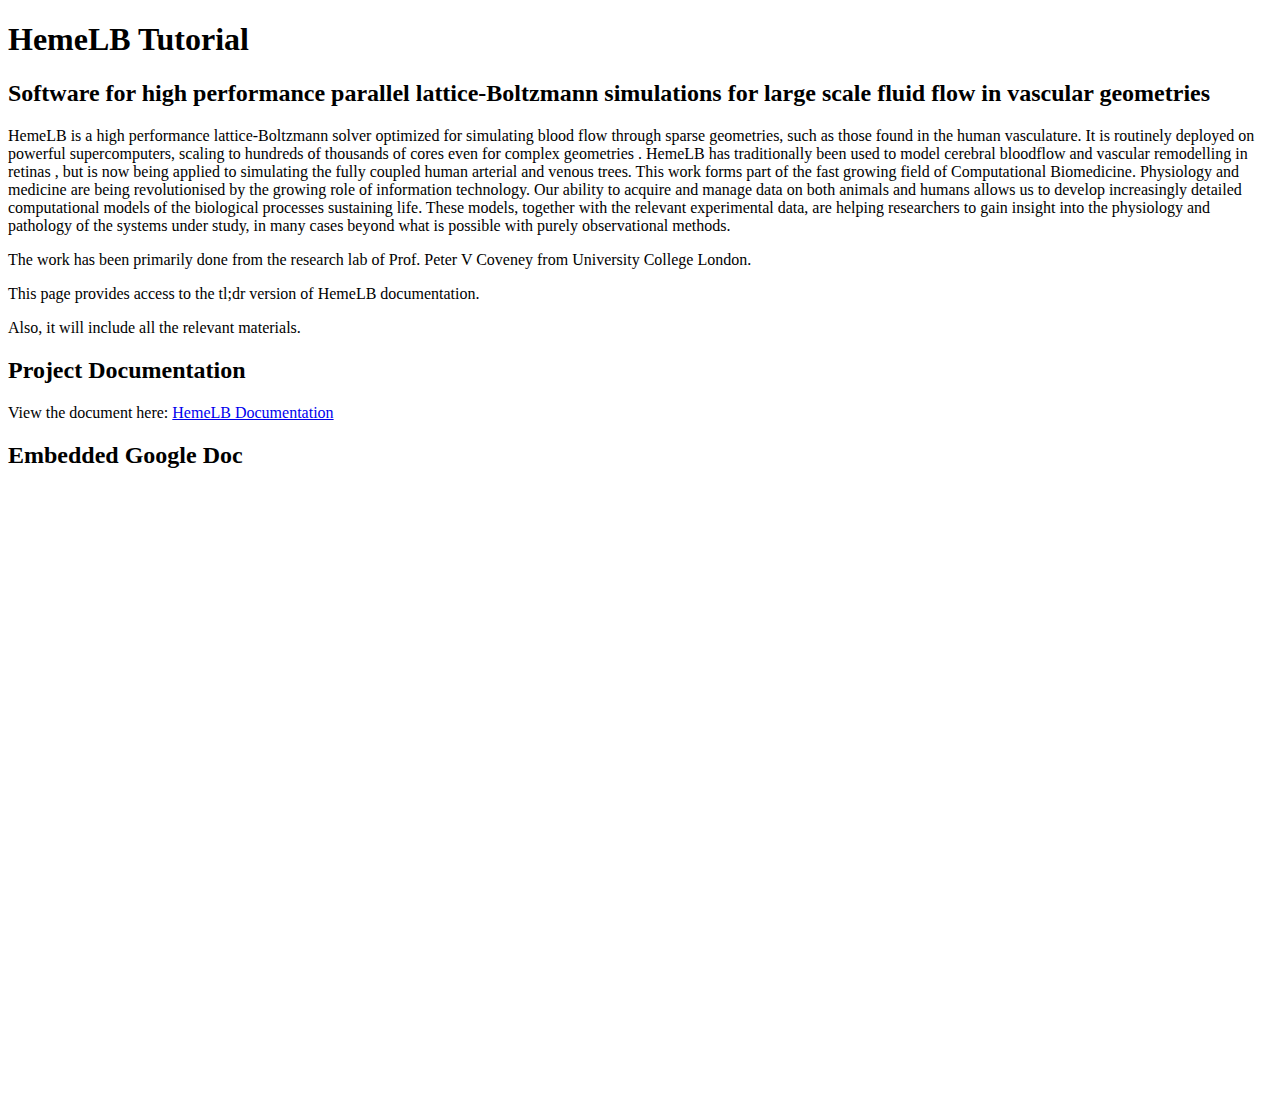
<file: hemelb/index.html>
<!DOCTYPE html>
<html lang="en">
  <head>
    <meta charset="UTF-8" />
    <meta name="viewport" content="width=device-width, initial-scale=1" />
    <title>HemeLB Made Easy</title>
<!-- SEO Meta Tags -->
<meta
  name="description"
  content="The HemeLB Tutorial Site: A complete guide for setting up, running, and understanding HemeLB — a high-performance lattice-Boltzmann simulation environment for blood flow in cerebrovascular and vascular networks."
/>
<meta
  name="keywords"
  content="HemeLB Tutorial, HemeLB Easy Guide, HemeLB Documentation, Blood Flow Simulation, Lattice Boltzmann, Computational Fluid Dynamics, CFD, High Performance Computing, Hemodynamics, Biomedical Simulation, Fluid Dynamics"
/>
<meta name="author" content="HemeLB Development Team" />

<!-- Open Graph (for social media sharing) -->
<meta
  property="og:title"
  content="HemeLB Tutorial - Blood Flow Simulation Made Easy"
/>
<meta
  property="og:description"
  content="Step-by-step tutorials for HemeLB — the high-performance environment for cerebrovascular blood flow simulations."
/>
<meta property="og:type" content="website" />
<meta property="og:url" content="https://lepotatoguy.github.io/hemelb/" />
<meta name="google-site-verification" content="EEif9NxaIB5hotYuK2CXbC34WBzl5m0329dA7kQMV8g" />
  </head>
  <body>
    <h1>HemeLB Tutorial</h1>
    <h2>
      Software for high performance parallel lattice-Boltzmann simulations for
      large scale fluid flow in vascular geometries
    </h2>
    <p>
      HemeLB is a high performance lattice-Boltzmann solver optimized for
      simulating blood flow through sparse geometries, such as those found in
      the human vasculature. It is routinely deployed on powerful
      supercomputers, scaling to hundreds of thousands of cores even for complex
      geometries . HemeLB has traditionally been used to model cerebral
      bloodflow and vascular remodelling in retinas , but is now being applied
      to simulating the fully coupled human arterial and venous trees. This work
      forms part of the fast growing field of Computational Biomedicine.
      Physiology and medicine are being revolutionised by the growing role of
      information technology. Our ability to acquire and manage data on both
      animals and humans allows us to develop increasingly detailed
      computational models of the biological processes sustaining life. These
      models, together with the relevant experimental data, are helping
      researchers to gain insight into the physiology and pathology of the
      systems under study, in many cases beyond what is possible with purely
      observational methods.
    </p>

    <p>
      The work has been primarily done from the research lab of Prof. Peter V
      Coveney from University College London.
    </p>

    <p>
      This page provides access to the tl;dr version of HemeLB documentation.
    </p>
    <p>Also, it will include all the relevant materials.</p>

    <h2>Project Documentation</h2>
    <p>
      View the document here:
      <a
        href="https://docs.google.com/document/d/1_3WR3MR7mFyE9LxzcSeXy--G3qgnA3TBxO8aDqUDW2Q/edit?usp=sharing"
        target="_blank"
        >HemeLB Documentation</a
      >
    </p>

    <h2>Embedded Google Doc</h2>
    <iframe
      src="https://docs.google.com/document/d/1_3WR3MR7mFyE9LxzcSeXy--G3qgnA3TBxO8aDqUDW2Q/edit?usp=sharing"
      width="100%"
      height="600"
      style="border: none"
    ></iframe>
  </body>
</html>
</file>
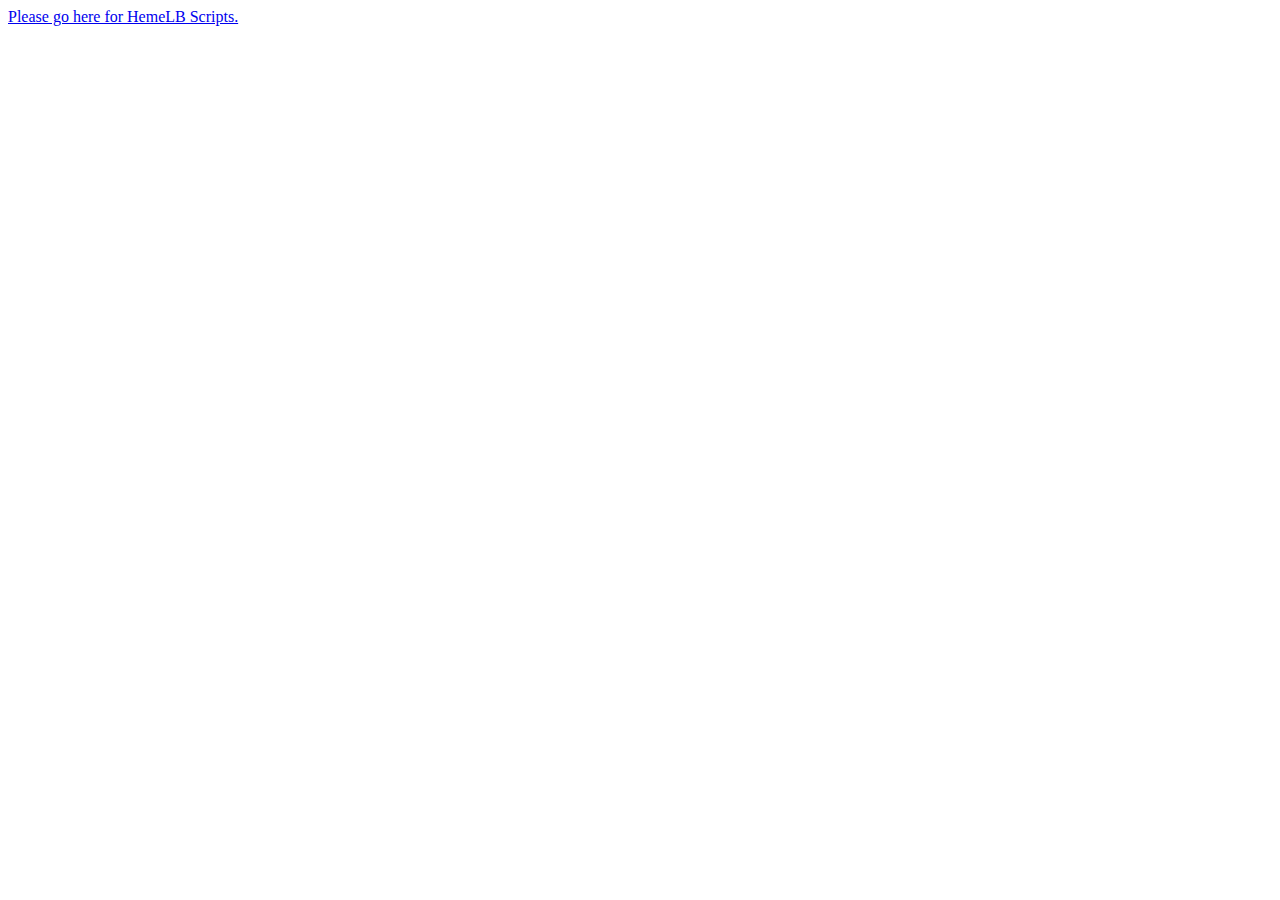
<file: hemelb/scripts/index.html>
<!DOCTYPE html>
<html lang="en">
<head>
    <meta charset="UTF-8">
    <meta name="viewport" content="width=device-width, initial-scale=1.0">
    <title>HemeLB Scripts</title>
</head>
<body>
    <a href="https://github.com/lepotatoguy/lepotatoguy.github.io/tree/main/hemelb/scripts">Please go here for HemeLB Scripts.</a>
</body>
</html>
</file>
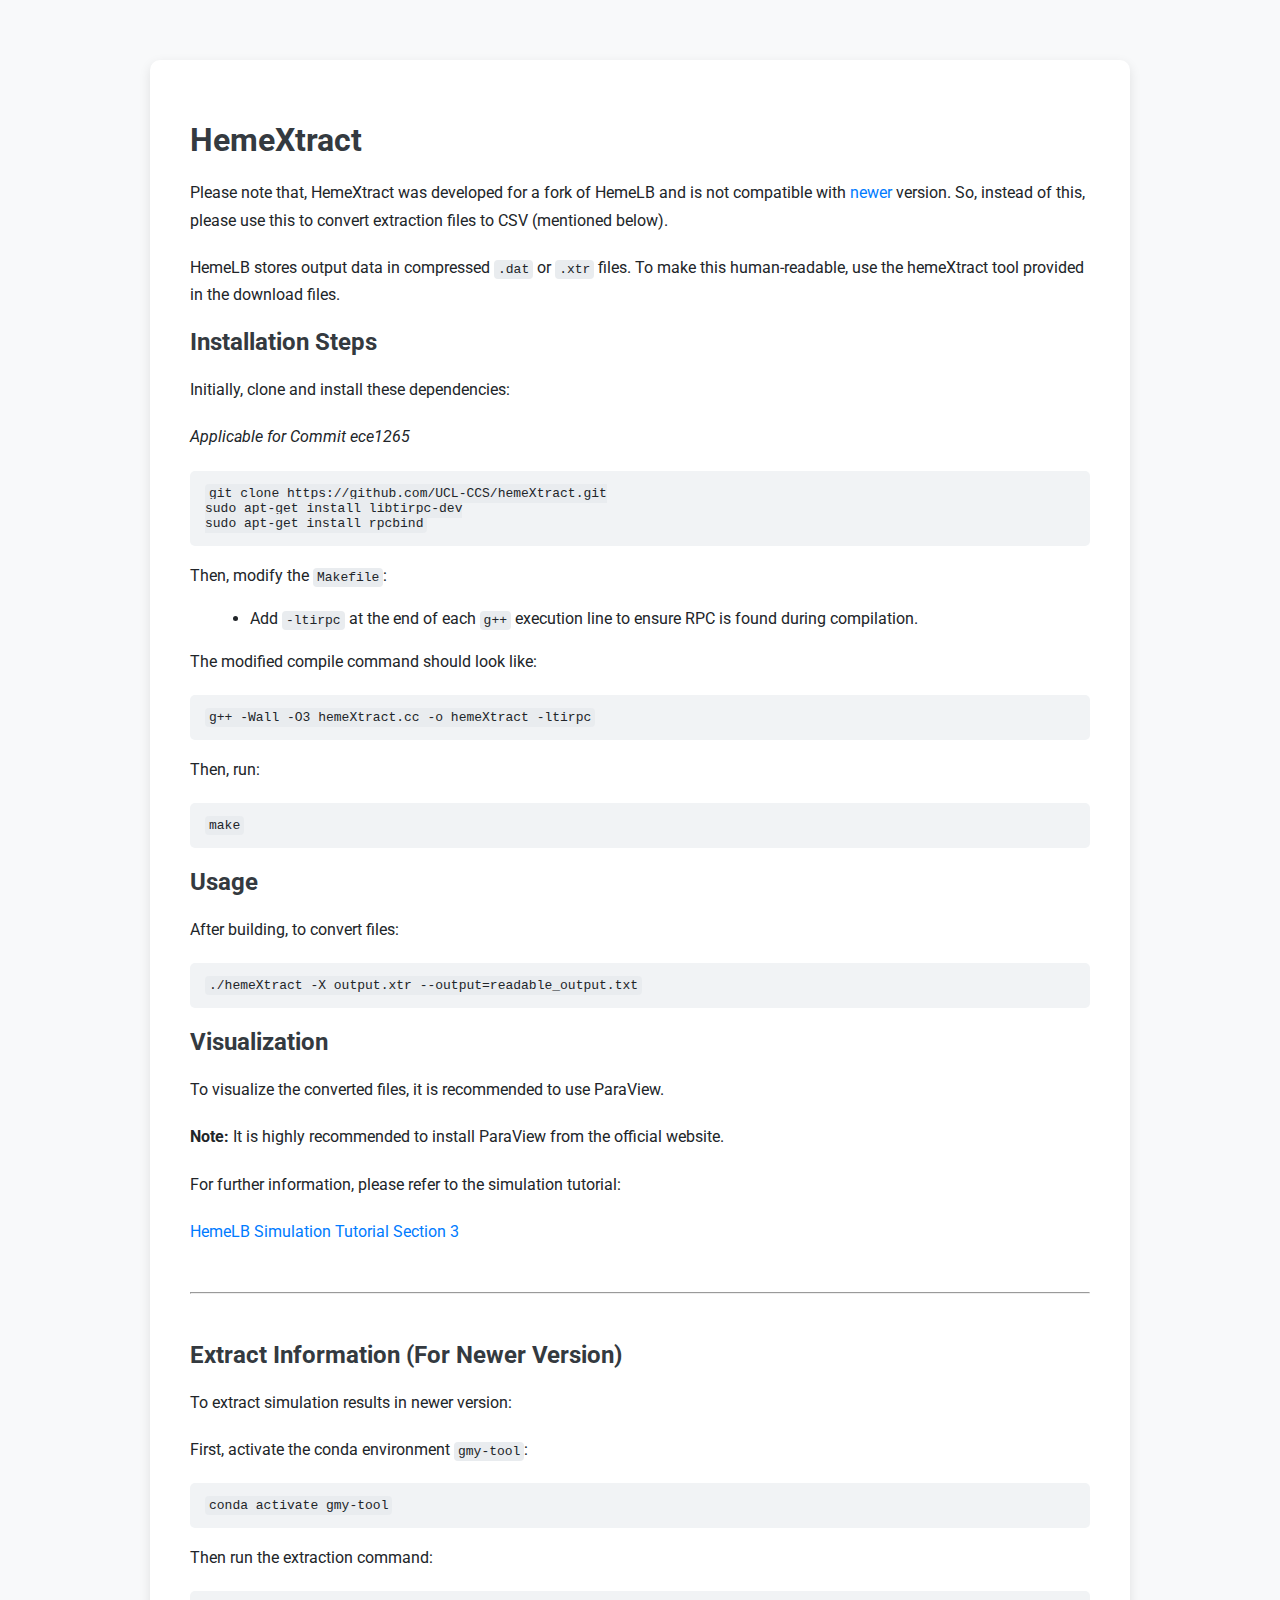
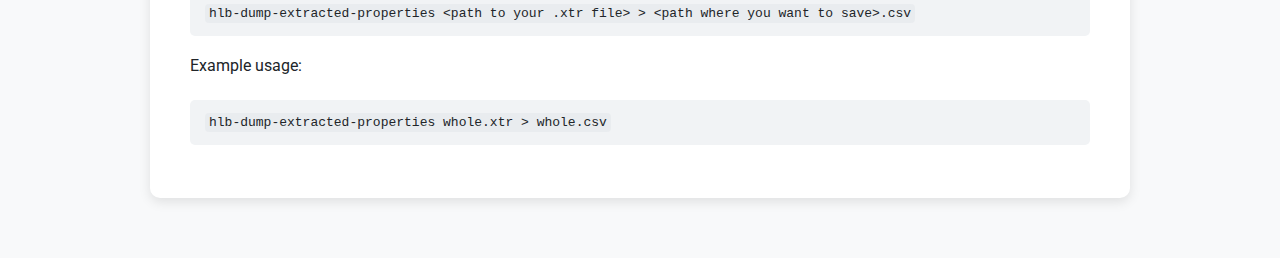
<file: hemelb/hemeXtract.html>
<!DOCTYPE html>
<html lang="en">
  <head>
    <meta charset="UTF-8" />
    <title>HemeXtract for HemeLB</title>
    <link
      href="https://fonts.googleapis.com/css2?family=Roboto:wght@400;700&display=swap"
      rel="stylesheet"
    />
    <style>
      body {
        font-family: "Roboto", sans-serif;
        background-color: #f8f9fa;
        color: #212529;
        margin: 0;
        padding: 20px;
      }
      .container {
        background: #ffffff;
        max-width: 900px;
        margin: 40px auto;
        padding: 40px;
        box-shadow: 0 4px 12px rgba(0, 0, 0, 0.1);
        border-radius: 10px;
      }
      h1,
      h2 {
        color: #343a40;
        margin-bottom: 20px;
      }
      p {
        line-height: 1.7;
        margin-bottom: 20px;
      }
      pre {
        background: #f1f3f5;
        padding: 15px;
        border-radius: 5px;
        overflow-x: auto;
      }
      code {
        background: #e9ecef;
        padding: 2px 4px;
        border-radius: 4px;
        font-family: monospace;
      }
      a {
        color: #007bff;
        text-decoration: none;
      }
      a:hover {
        text-decoration: underline;
      }
      ul {
        margin-left: 20px;
        margin-bottom: 20px;
      }
    </style>
  </head>
  <body>
    <div class="container">
      <h1>HemeXtract</h1>

      <p>
        Please note that, HemeXtract was developed for a fork of HemeLB and is
        not compatible with
        <a href="https://github.com/hemelb-codes/hemelb">newer</a> version. So,
        instead of this, please use this to convert extraction files to CSV
        (mentioned below).
      </p>

      

      <p>
        HemeLB stores output data in compressed <code>.dat</code> or
        <code>.xtr</code> files. To make this human-readable, use the hemeXtract
        tool provided in the download files.
      </p>

      <h2>Installation Steps</h2>

      <p>Initially, clone and install these dependencies:</p>
      <p><i>Applicable for Commit ece1265</i></p>

      <pre><code>git clone https://github.com/UCL-CCS/hemeXtract.git
sudo apt-get install libtirpc-dev
sudo apt-get install rpcbind
</code></pre>

      <p>Then, modify the <code>Makefile</code>:</p>

      <ul>
        <li>
          Add <code>-ltirpc</code> at the end of each <code>g++</code> execution
          line to ensure RPC is found during compilation.
        </li>
      </ul>

      <p>The modified compile command should look like:</p>

      <pre><code>g++ -Wall -O3 hemeXtract.cc -o hemeXtract -ltirpc
</code></pre>

      <p>Then, run:</p>

      <pre><code>make
</code></pre>

      <h2>Usage</h2>

      <p>After building, to convert files:</p>

      <pre><code>./hemeXtract -X output.xtr --output=readable_output.txt
</code></pre>

      <h2>Visualization</h2>

      <p>
        To visualize the converted files, it is recommended to use ParaView.
      </p>

      <p>
        <strong>Note:</strong> It is highly recommended to install ParaView from
        the official website.
      </p>

      <p>For further information, please refer to the simulation tutorial:</p>

      <p>
        <a
          href="http://hemelb.org.s3-website.eu-west-2.amazonaws.com/tutorials/simulation/sim_section3/"
          target="_blank"
          >HemeLB Simulation Tutorial Section 3</a
        >
      </p>

      <br />
      <hr />
      <br />

      <h2>Extract Information (For Newer Version)</h2>

      <p>To extract simulation results in newer version:</p>

      <p>First, activate the conda environment <code>gmy-tool</code>:</p>

      <pre><code>conda activate gmy-tool
</code></pre>

      <p>Then run the extraction command:</p>

      <pre><code>hlb-dump-extracted-properties &lt;path to your .xtr file&gt; &gt; &lt;path where you want to save&gt;.csv
</code></pre>

      <p>Example usage:</p>

      <pre><code>hlb-dump-extracted-properties whole.xtr &gt; whole.csv
</code></pre>
    </div>
  </body>
</html>
</file>
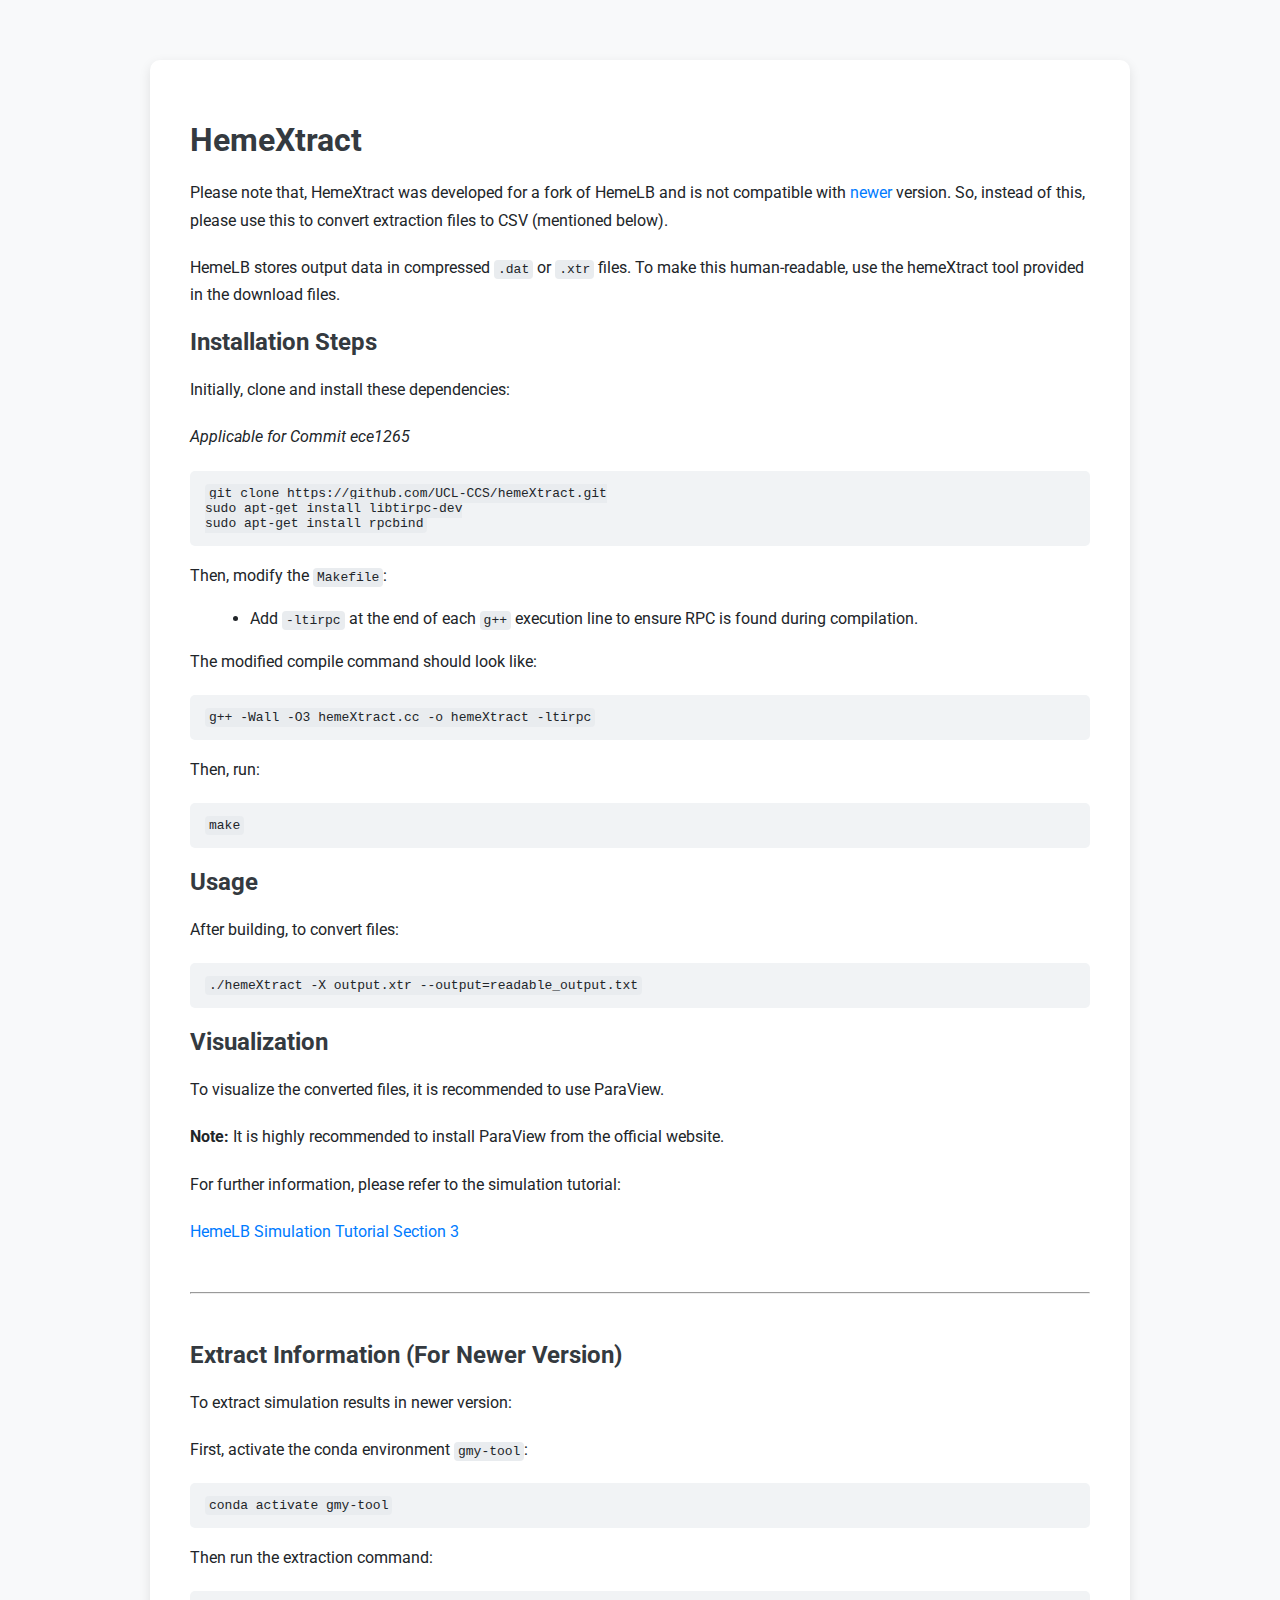
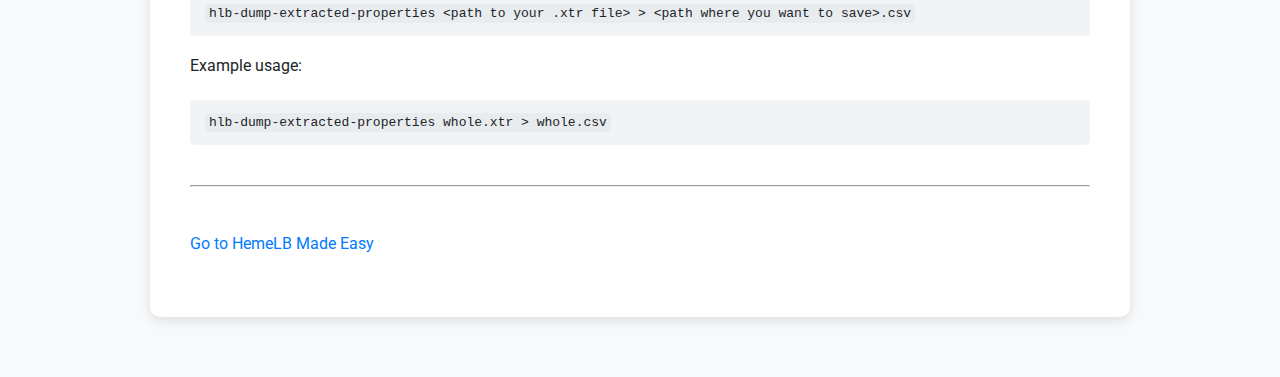
<file: hemelb/hemextract.html>
<!DOCTYPE html>
<html lang="en">
  <head>
    <meta charset="UTF-8" />
    <title>Guide for HemeXtract for HemeLB</title>
    <link
      href="https://fonts.googleapis.com/css2?family=Roboto:wght@400;700&display=swap"
      rel="stylesheet"
    />
    <style>
      body {
        font-family: "Roboto", sans-serif;
        background-color: #f8f9fa;
        color: #212529;
        margin: 0;
        padding: 20px;
      }
      .container {
        background: #ffffff;
        max-width: 900px;
        margin: 40px auto;
        padding: 40px;
        box-shadow: 0 4px 12px rgba(0, 0, 0, 0.1);
        border-radius: 10px;
      }
      h1,
      h2 {
        color: #343a40;
        margin-bottom: 20px;
      }
      p {
        line-height: 1.7;
        margin-bottom: 20px;
      }
      pre {
        background: #f1f3f5;
        padding: 15px;
        border-radius: 5px;
        overflow-x: auto;
      }
      code {
        background: #e9ecef;
        padding: 2px 4px;
        border-radius: 4px;
        font-family: monospace;
      }
      a {
        color: #007bff;
        text-decoration: none;
      }
      a:hover {
        text-decoration: underline;
      }
      ul {
        margin-left: 20px;
        margin-bottom: 20px;
      }
    </style>
     <meta name="description" content="Learn how to install and use the HemeXtract tool to process HemeLB simulation output files (.xtr, .dat) and visualize them with ParaView.">
     <meta name="keywords" content="HemeLB, HemeXtract, simulation output, ParaView visualization, .xtr file, .dat file, HPC blood flow simulation, scientific computing">
  </head>
  <body>
    <div class="container">
      <h1>HemeXtract</h1>

      <p>
        Please note that, HemeXtract was developed for a fork of HemeLB and is
        not compatible with
        <a href="https://github.com/hemelb-codes/hemelb">newer</a> version. So,
        instead of this, please use this to convert extraction files to CSV
        (mentioned below).
      </p>

      

      <p>
        HemeLB stores output data in compressed <code>.dat</code> or
        <code>.xtr</code> files. To make this human-readable, use the hemeXtract
        tool provided in the download files.
      </p>

      <h2>Installation Steps</h2>

      <p>Initially, clone and install these dependencies:</p>
      <p><i>Applicable for Commit ece1265</i></p>

      <pre><code>git clone https://github.com/UCL-CCS/hemeXtract.git
sudo apt-get install libtirpc-dev
sudo apt-get install rpcbind
</code></pre>

      <p>Then, modify the <code>Makefile</code>:</p>

      <ul>
        <li>
          Add <code>-ltirpc</code> at the end of each <code>g++</code> execution
          line to ensure RPC is found during compilation.
        </li>
      </ul>

      <p>The modified compile command should look like:</p>

      <pre><code>g++ -Wall -O3 hemeXtract.cc -o hemeXtract -ltirpc
</code></pre>

      <p>Then, run:</p>

      <pre><code>make
</code></pre>

      <h2>Usage</h2>

      <p>After building, to convert files:</p>

      <pre><code>./hemeXtract -X output.xtr --output=readable_output.txt
</code></pre>

      <h2>Visualization</h2>

      <p>
        To visualize the converted files, it is recommended to use ParaView.
      </p>

      <p>
        <strong>Note:</strong> It is highly recommended to install ParaView from
        the official website.
      </p>

      <p>For further information, please refer to the simulation tutorial:</p>

      <p>
        <a
          href="http://hemelb.org.s3-website.eu-west-2.amazonaws.com/tutorials/simulation/sim_section3/"
          target="_blank"
          >HemeLB Simulation Tutorial Section 3</a
        >
      </p>

      <br />
      <hr />
      <br />

      <h2>Extract Information (For Newer Version)</h2>

      <p>To extract simulation results in newer version:</p>

      <p>First, activate the conda environment <code>gmy-tool</code>:</p>

      <pre><code>conda activate gmy-tool
</code></pre>

      <p>Then run the extraction command:</p>

      <pre><code>hlb-dump-extracted-properties &lt;path to your .xtr file&gt; &gt; &lt;path where you want to save&gt;.csv
</code></pre>

      <p>Example usage:</p>

      <pre><code>hlb-dump-extracted-properties whole.xtr &gt; whole.csv
</code></pre>

<br />
<hr />
<br />

<p>
  <a
    href="./index.html"
    target="_blank"
    >Go to HemeLB Made Easy</a
  >
</p>


    </div>
  </body>
</html>
</file>
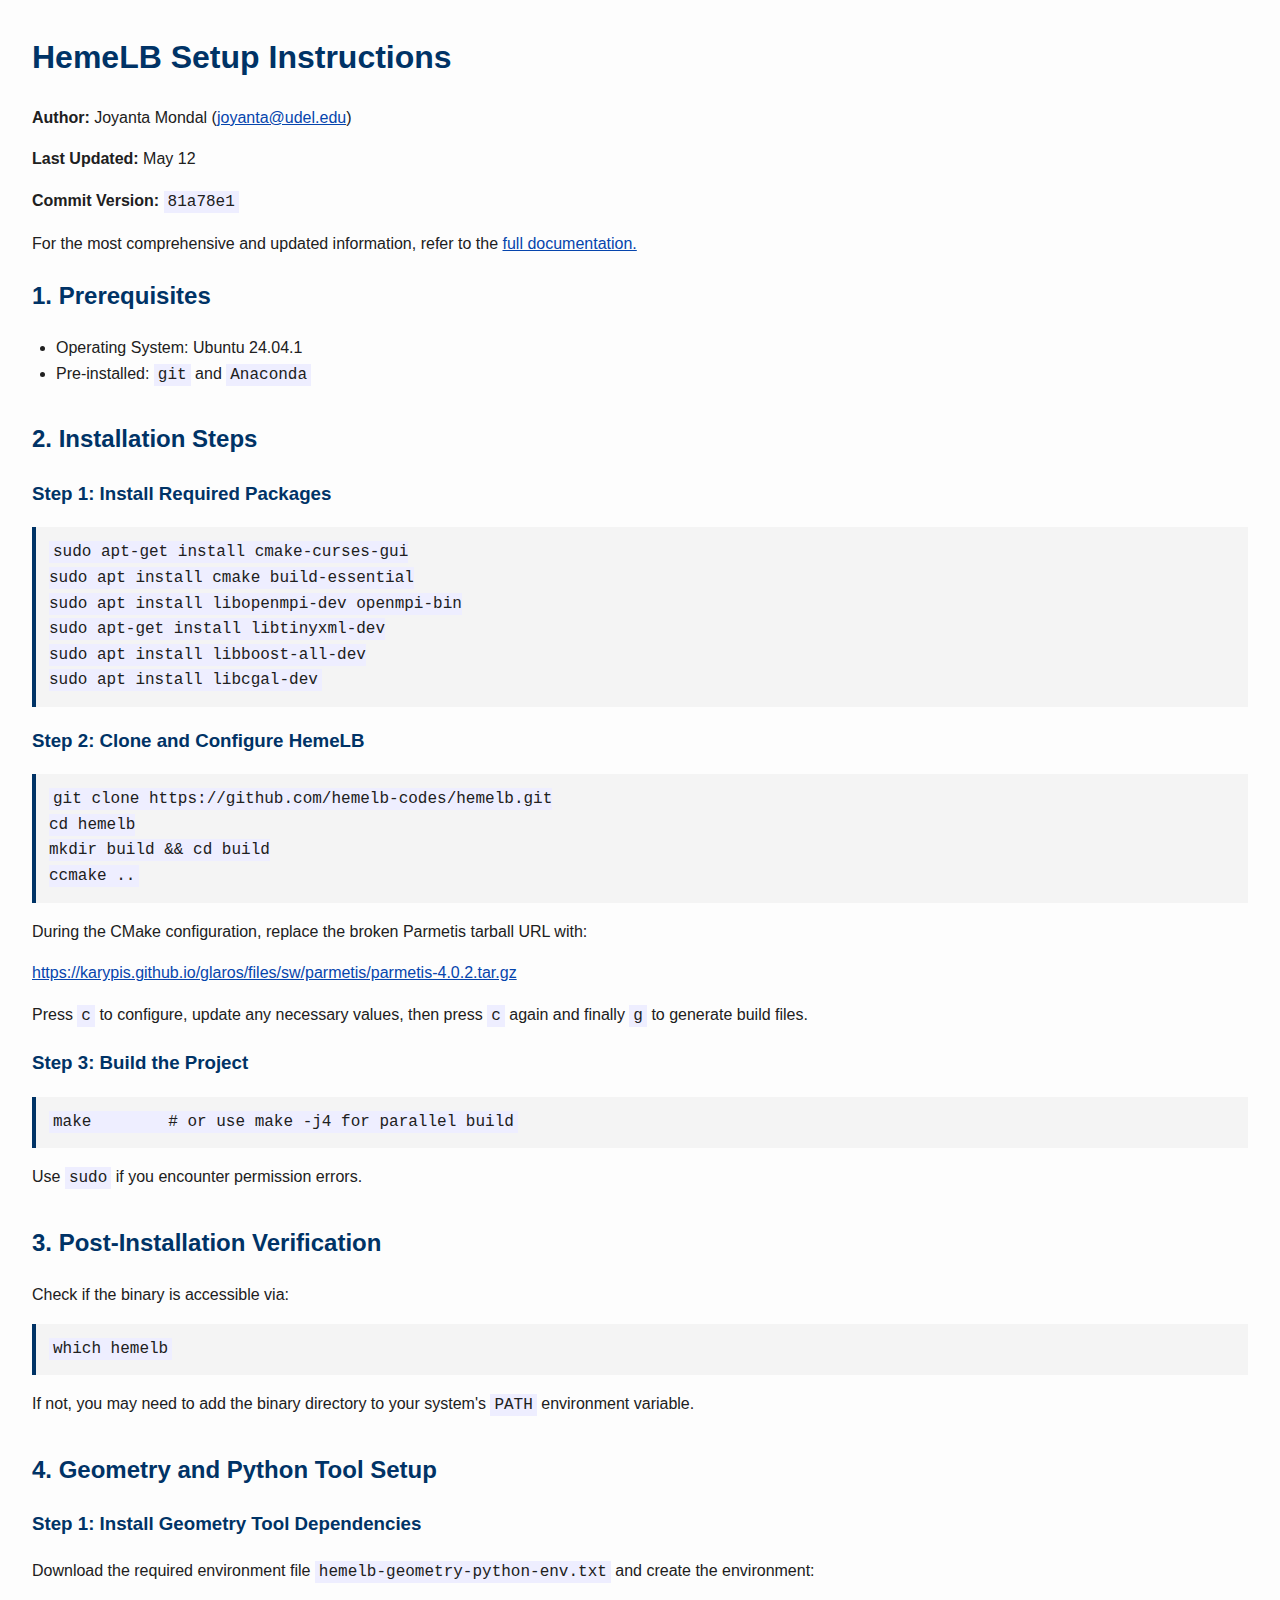
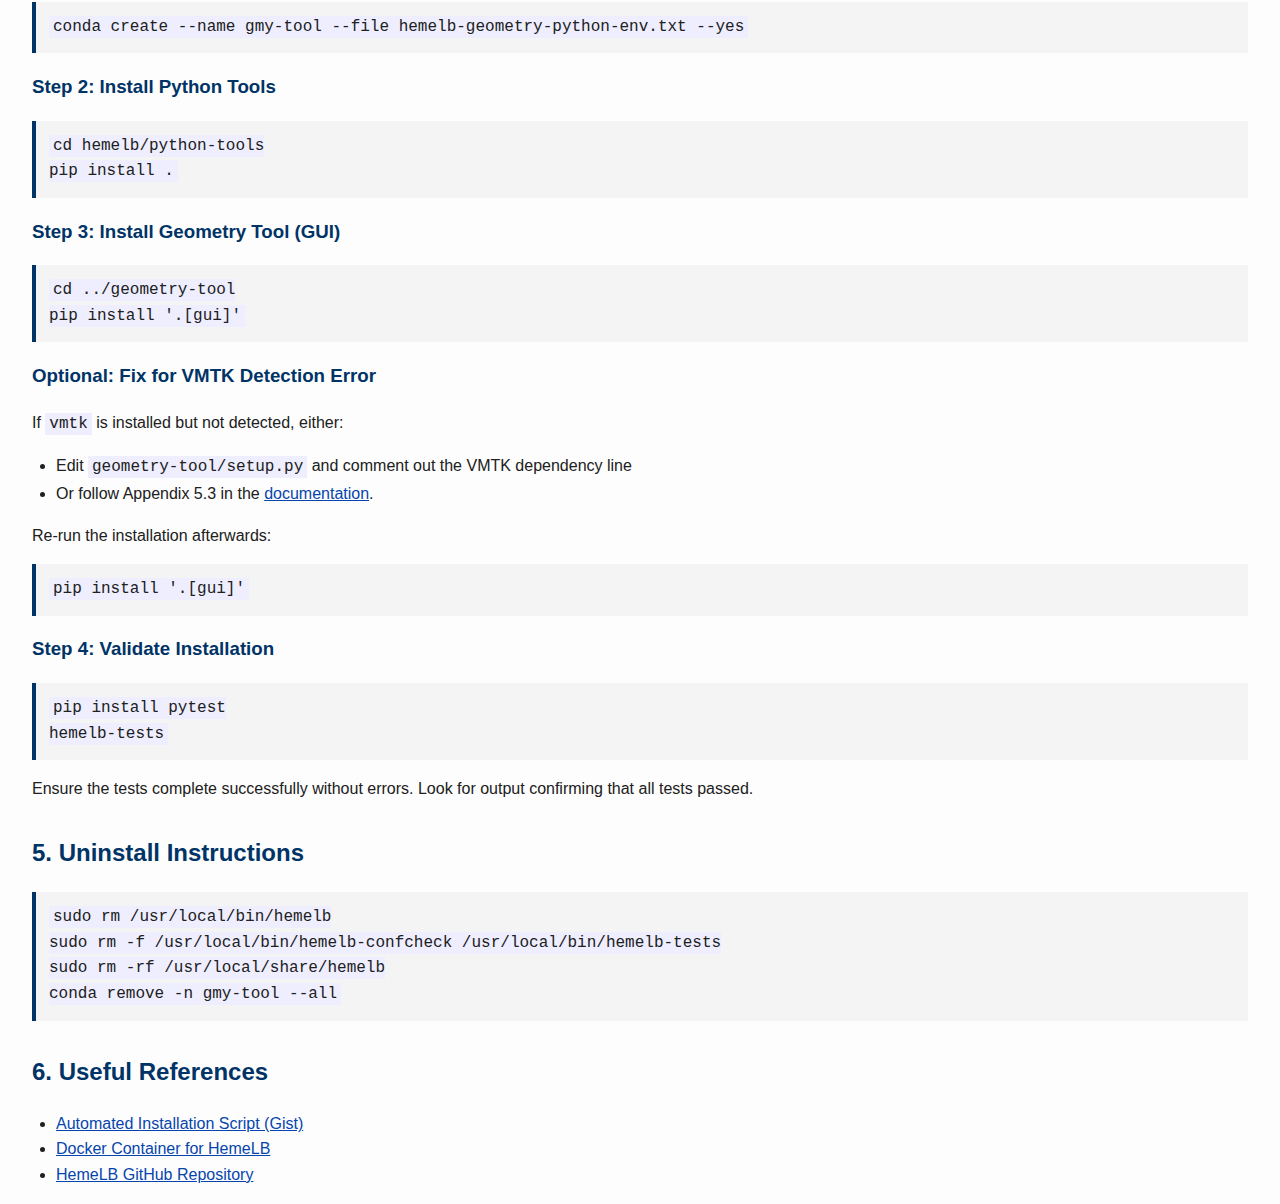
<file: hemelb/setup.html>
<!DOCTYPE html>
<html lang="en">
<head>
  <meta charset="UTF-8">
  <title>HemeLB Setup Instructions</title>
  <meta name="viewport" content="width=device-width, initial-scale=1">
  <meta name="author" content="Joyanta Mondal">
  <meta name="description" content="Installation guide for setting up HemeLB on a local Ubuntu device.">
  <style>
    body {
      font-family: "Segoe UI", Arial, sans-serif;
      margin: 2em;
      line-height: 1.6;
      color: #202020;
      background-color: #fdfdfd;
    }
    h1, h2, h3 {
      color: #003366;
    }
    pre {
      background-color: #f4f4f4;
      padding: 1em;
      overflow-x: auto;
      border-left: 4px solid #003366;
    }
    code {
      background-color: #eef;
      padding: 2px 4px;
      font-family: Consolas, monospace;
    }
    a {
      color: #0645AD;
    }
    ul {
      padding-left: 1.5em;
    }
    section {
      margin-bottom: 2em;
    }
  </style>
</head>
<body>

  <h1>HemeLB Setup Instructions</h1>
  <p><strong>Author:</strong> Joyanta Mondal (<a href="mailto:joyanta@udel.edu">joyanta@udel.edu</a>)</p>
  <p><strong>Last Updated:</strong> May 12</p>
  <p><strong>Commit Version:</strong> <code>81a78e1</code></p>

  <p>For the most comprehensive and updated information, refer to the 
    <a href="https://docs.google.com/document/d/1_3WR3MR7mFyE9LxzcSeXy--G3qgnA3TBxO8aDqUDW2Q/edit?usp=sharing" 
       target="_blank" rel="noopener noreferrer">
      full documentation.
    </a>
  </p>

  <section>
    <h2>1. Prerequisites</h2>
    <ul>
      <li>Operating System: Ubuntu 24.04.1</li>
      <li>Pre-installed: <code>git</code> and <code>Anaconda</code></li>
    </ul>
  </section>

  <section>
    <h2>2. Installation Steps</h2>

    <h3>Step 1: Install Required Packages</h3>
    <pre><code>sudo apt-get install cmake-curses-gui
sudo apt install cmake build-essential
sudo apt install libopenmpi-dev openmpi-bin
sudo apt-get install libtinyxml-dev
sudo apt install libboost-all-dev
sudo apt install libcgal-dev</code></pre>

    <h3>Step 2: Clone and Configure HemeLB</h3>
    <pre><code>git clone https://github.com/hemelb-codes/hemelb.git
cd hemelb
mkdir build && cd build
ccmake ..</code></pre>

    <p>During the CMake configuration, replace the broken Parmetis tarball URL with:</p>
    <p>
      <a href="https://karypis.github.io/glaros/files/sw/parmetis/parmetis-4.0.2.tar.gz" target="_blank" rel="noopener noreferrer">
        https://karypis.github.io/glaros/files/sw/parmetis/parmetis-4.0.2.tar.gz
      </a>
    </p>
    <p>Press <code>c</code> to configure, update any necessary values, then press <code>c</code> again and finally <code>g</code> to generate build files.</p>

    <h3>Step 3: Build the Project</h3>
    <pre><code>make        # or use make -j4 for parallel build</code></pre>
    <p>Use <code>sudo</code> if you encounter permission errors.</p>
  </section>

  <section>
    <h2>3. Post-Installation Verification</h2>
    <p>Check if the binary is accessible via:</p>
    <pre><code>which hemelb</code></pre>
    <p>If not, you may need to add the binary directory to your system's <code>PATH</code> environment variable.</p>
  </section>

  <section>
    <h2>4. Geometry and Python Tool Setup</h2>

    <h3>Step 1: Install Geometry Tool Dependencies</h3>
    <p>Download the required environment file 
      <code>hemelb-geometry-python-env.txt</code> and create the environment:</p>
    <pre><code>conda create --name gmy-tool --file hemelb-geometry-python-env.txt --yes</code></pre>

    <h3>Step 2: Install Python Tools</h3>
    <pre><code>cd hemelb/python-tools
pip install .</code></pre>

    <h3>Step 3: Install Geometry Tool (GUI)</h3>
    <pre><code>cd ../geometry-tool
pip install '.[gui]'</code></pre>

    <h3>Optional: Fix for VMTK Detection Error</h3>
    <p>If <code>vmtk</code> is installed but not detected, either:</p>
    <ul>
      <li>Edit <code>geometry-tool/setup.py</code> and comment out the VMTK dependency line</li>
      <li>Or follow Appendix 5.3 in the 
        <a href="https://docs.google.com/document/d/1_3WR3MR7mFyE9LxzcSeXy--G3qgnA3TBxO8aDqUDW2Q/edit?usp=sharing" target="_blank">documentation</a>.
      </li>
    </ul>
    <p>Re-run the installation afterwards:</p>
    <pre><code>pip install '.[gui]'</code></pre>

    <h3>Step 4: Validate Installation</h3>
    <pre><code>pip install pytest
hemelb-tests</code></pre>
    <p>Ensure the tests complete successfully without errors. Look for output confirming that all tests passed.</p>
  </section>

  <section>
    <h2>5. Uninstall Instructions</h2>
    <pre><code>sudo rm /usr/local/bin/hemelb
sudo rm -f /usr/local/bin/hemelb-confcheck /usr/local/bin/hemelb-tests
sudo rm -rf /usr/local/share/hemelb
conda remove -n gmy-tool --all</code></pre>
  </section>

  <section>
    <h2>6. Useful References</h2>
    <ul>
      <li><a href="https://gist.github.com/lepotatoguy/88c83bb19fc42783e3337ff0a9174274" target="_blank">Automated Installation Script (Gist)</a></li>
      <li><a href="https://github.com/lepotatoguy/docker-hemelb" target="_blank">Docker Container for HemeLB</a></li>
      <li><a href="https://github.com/hemelb-codes/hemelb" target="_blank">HemeLB GitHub Repository</a></li>
    </ul>
  </section>

</body>
</html>
</file>
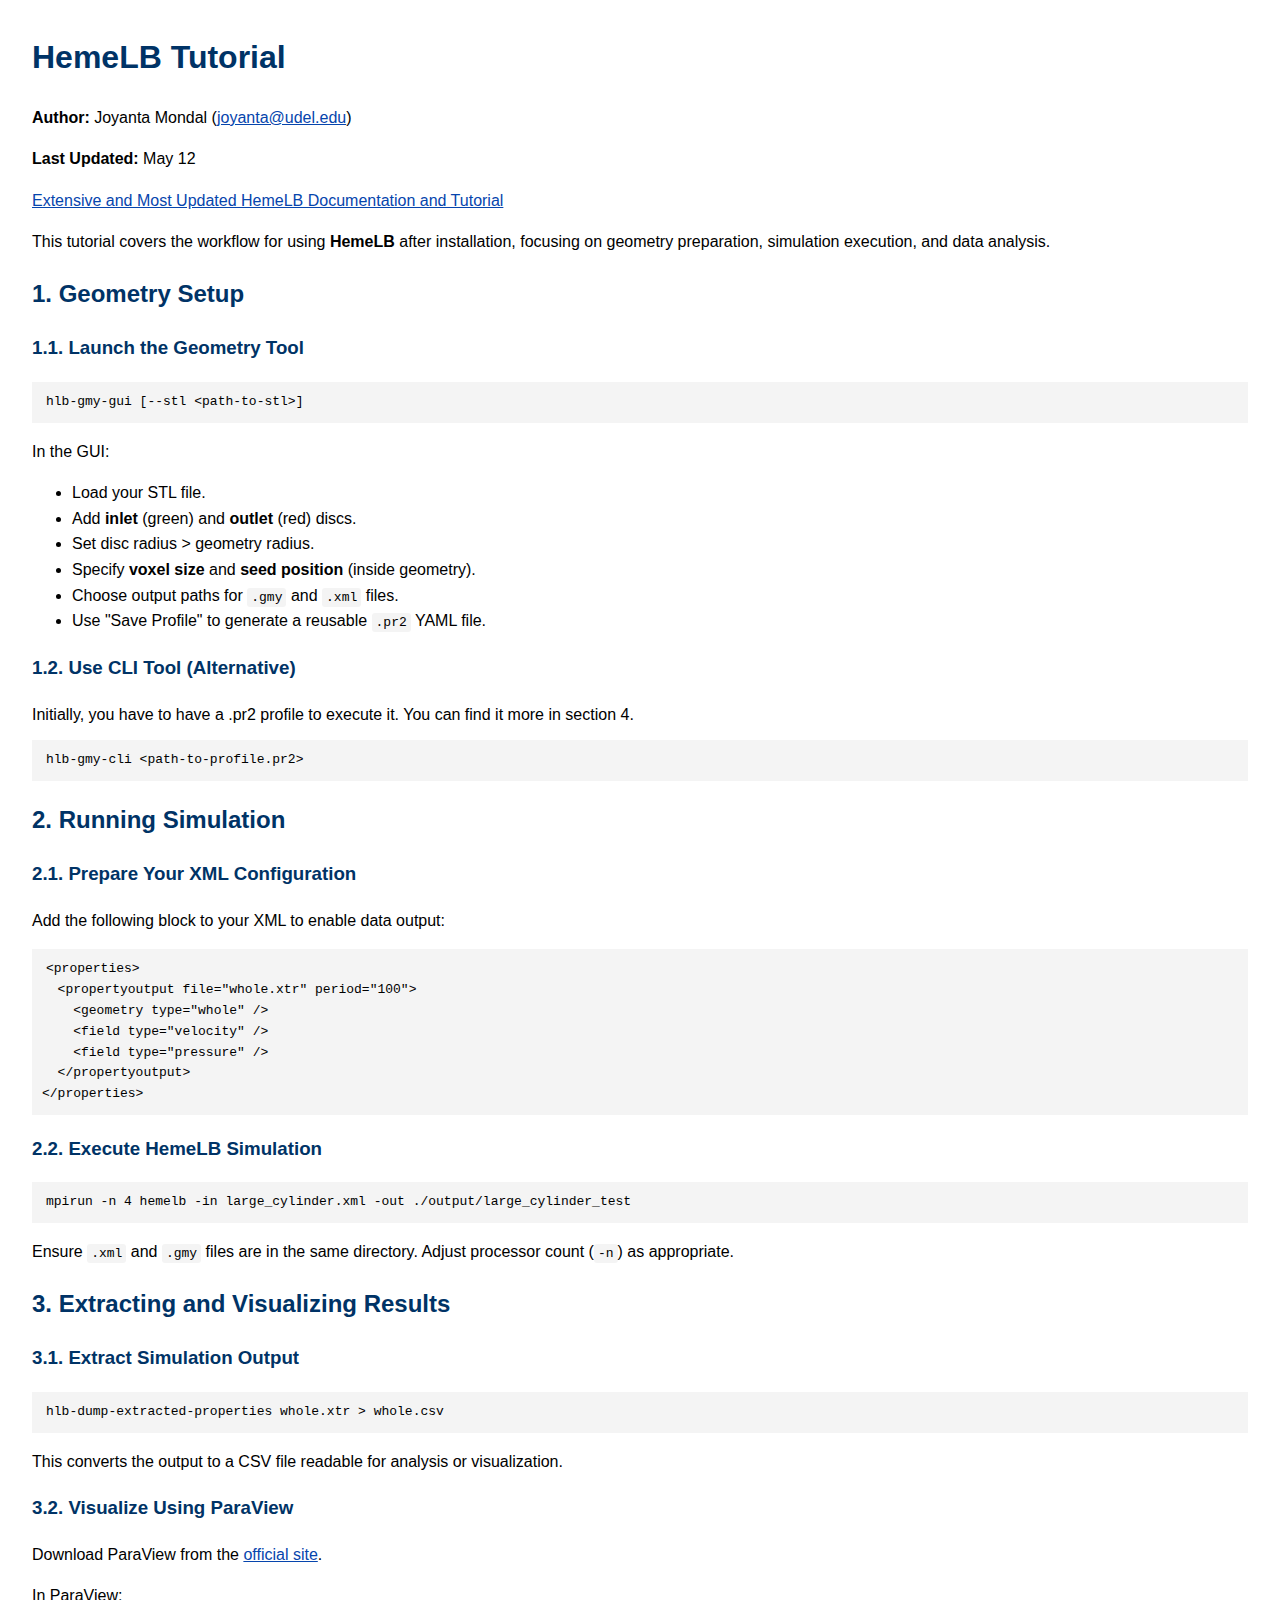
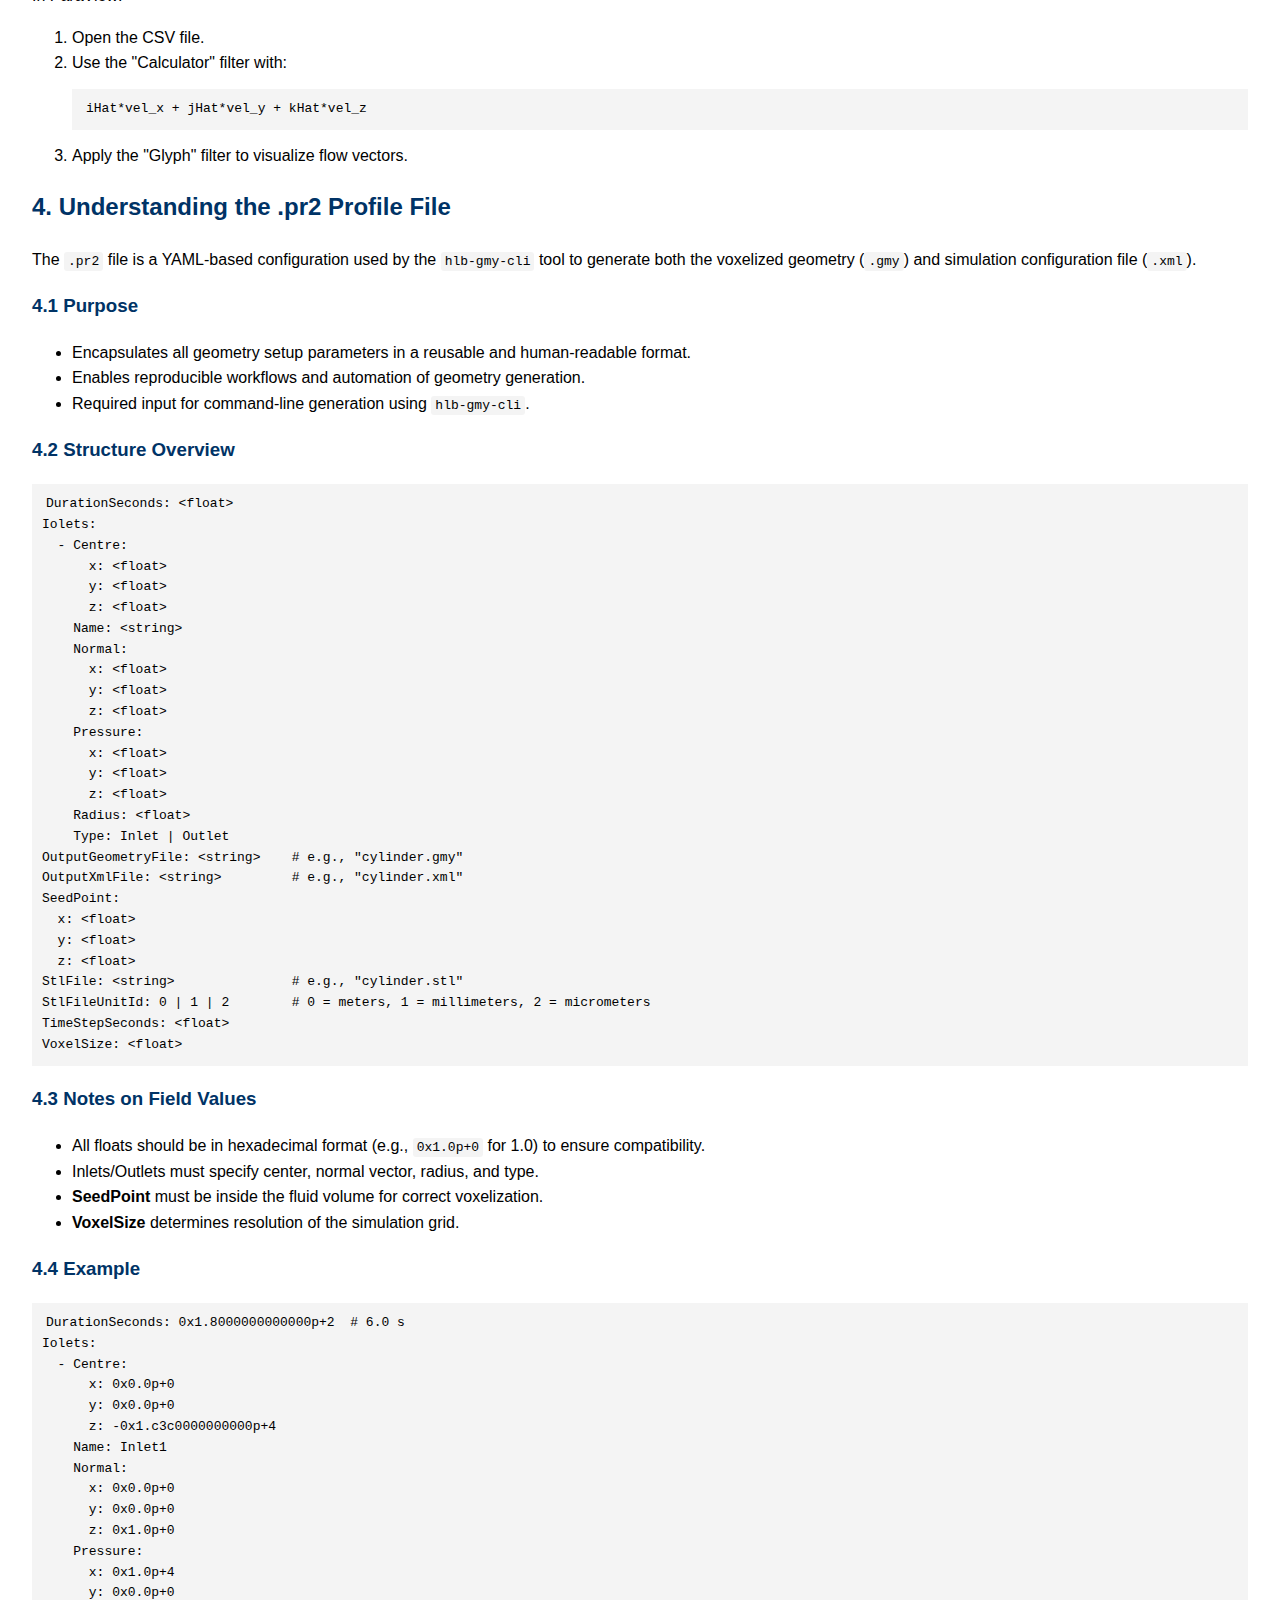
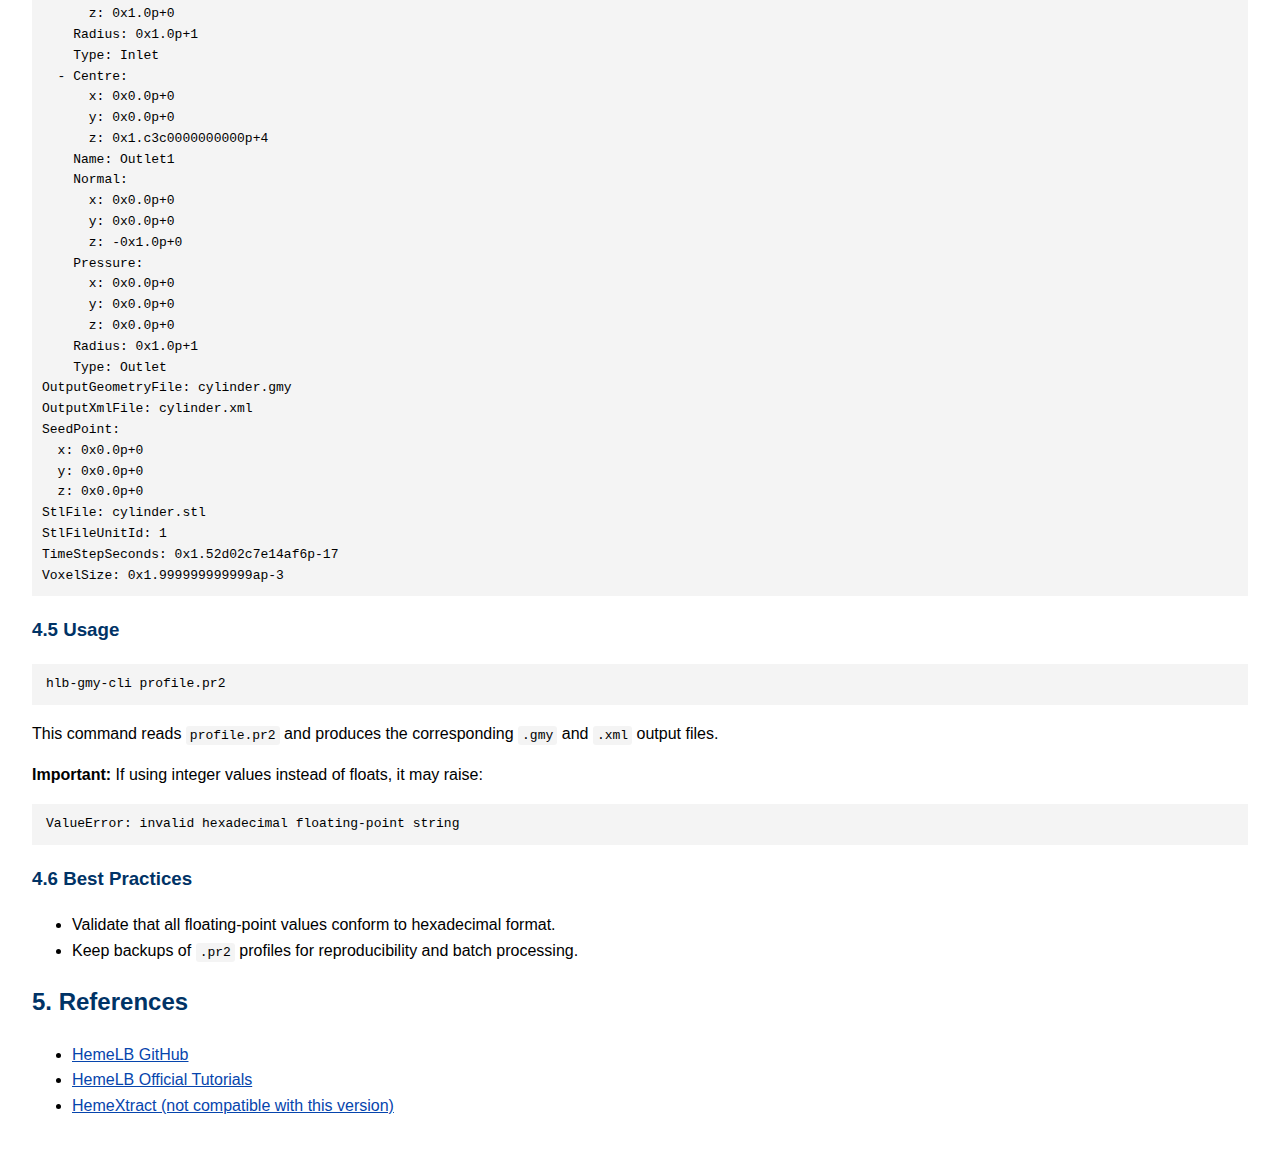
<file: hemelb/tutorial.html>
<!DOCTYPE html>
<html lang="en">
<head>
  <meta charset="UTF-8">
  <title>HemeLB Tutorial</title>
  <meta name="description" content="Tutorial for using HemeLB: geometry preparation, simulation, result extraction, and visualization.">
  <style>
    body { font-family: Arial, sans-serif; margin: 2em; line-height: 1.6; }
    h1, h2, h3 { color: #003366; }
    code { background: #f4f4f4; padding: 2px 4px; border-radius: 3px; }
    pre { background: #f4f4f4; padding: 10px; overflow-x: auto; }
    a { color: #0645AD; }
  </style>
</head>
<body>

<h1>HemeLB Tutorial</h1>
<p><strong>Author:</strong> Joyanta Mondal (<a href="mailto:joyanta@udel.edu">joyanta@udel.edu</a>)</p>
<p><strong>Last Updated:</strong> May 12</p>
<a href="https://docs.google.com/document/d/1_3WR3MR7mFyE9LxzcSeXy--G3qgnA3TBxO8aDqUDW2Q/edit?usp=sharing" target="_blank" rel="noopener noreferrer">Extensive and Most Updated HemeLB Documentation and Tutorial</a>

<p>This tutorial covers the workflow for using <strong>HemeLB</strong> after installation, focusing on geometry preparation, simulation execution, and data analysis.</p>

<h2>1. Geometry Setup</h2>
<h3>1.1. Launch the Geometry Tool</h3>
<pre><code>hlb-gmy-gui [--stl &lt;path-to-stl&gt;]</code></pre>
<p>In the GUI:</p>
<ul>
  <li>Load your STL file.</li>
  <li>Add <strong>inlet</strong> (green) and <strong>outlet</strong> (red) discs.</li>
  <li>Set disc radius &gt; geometry radius.</li>
  <li>Specify <strong>voxel size</strong> and <strong>seed position</strong> (inside geometry).</li>
  <li>Choose output paths for <code>.gmy</code> and <code>.xml</code> files.</li>
  <li>Use "Save Profile" to generate a reusable <code>.pr2</code> YAML file.</li>
</ul>

<h3>1.2. Use CLI Tool (Alternative)</h3>
Initially, you have to have a .pr2 profile to execute it. You can find it more in section 4.
<pre><code>hlb-gmy-cli &lt;path-to-profile.pr2&gt;</code></pre>

<h2>2. Running Simulation</h2>
<h3>2.1. Prepare Your XML Configuration</h3>
<p>Add the following block to your XML to enable data output:</p>
<pre><code>&lt;properties&gt;
  &lt;propertyoutput file="whole.xtr" period="100"&gt;
    &lt;geometry type="whole" /&gt;
    &lt;field type="velocity" /&gt;
    &lt;field type="pressure" /&gt;
  &lt;/propertyoutput&gt;
&lt;/properties&gt;
</code></pre>

<h3>2.2. Execute HemeLB Simulation</h3>
<pre><code>mpirun -n 4 hemelb -in large_cylinder.xml -out ./output/large_cylinder_test</code></pre>
<p>Ensure <code>.xml</code> and <code>.gmy</code> files are in the same directory. Adjust processor count (<code>-n</code>) as appropriate.</p>

<h2>3. Extracting and Visualizing Results</h2>
<h3>3.1. Extract Simulation Output</h3>
<pre><code>hlb-dump-extracted-properties whole.xtr &gt; whole.csv</code></pre>
<p>This converts the output to a CSV file readable for analysis or visualization.</p>

<h3>3.2. Visualize Using ParaView</h3>
<p>Download ParaView from the <a href="https://www.paraview.org/download/">official site</a>.</p>
<p>In ParaView:</p>
<ol>
  <li>Open the CSV file.</li>
  <li>Use the "Calculator" filter with:
    <pre><code>iHat*vel_x + jHat*vel_y + kHat*vel_z</code></pre>
  </li>
  <li>Apply the "Glyph" filter to visualize flow vectors.</li>
</ol>



<h2>4. Understanding the .pr2 Profile File</h2>
<p>The <code>.pr2</code> file is a YAML-based configuration used by the <code>hlb-gmy-cli</code> tool to generate both the voxelized geometry (<code>.gmy</code>) and simulation configuration file (<code>.xml</code>).</p>

<h3>4.1 Purpose</h3>
<ul>
  <li>Encapsulates all geometry setup parameters in a reusable and human-readable format.</li>
  <li>Enables reproducible workflows and automation of geometry generation.</li>
  <li>Required input for command-line generation using <code>hlb-gmy-cli</code>.</li>
</ul>

<h3>4.2 Structure Overview</h3>
<pre><code>DurationSeconds: &lt;float&gt;
Iolets:
  - Centre:
      x: &lt;float&gt;
      y: &lt;float&gt;
      z: &lt;float&gt;
    Name: &lt;string&gt;
    Normal:
      x: &lt;float&gt;
      y: &lt;float&gt;
      z: &lt;float&gt;
    Pressure:
      x: &lt;float&gt;
      y: &lt;float&gt;
      z: &lt;float&gt;
    Radius: &lt;float&gt;
    Type: Inlet | Outlet
OutputGeometryFile: &lt;string&gt;    # e.g., "cylinder.gmy"
OutputXmlFile: &lt;string&gt;         # e.g., "cylinder.xml"
SeedPoint:
  x: &lt;float&gt;
  y: &lt;float&gt;
  z: &lt;float&gt;
StlFile: &lt;string&gt;               # e.g., "cylinder.stl"
StlFileUnitId: 0 | 1 | 2        # 0 = meters, 1 = millimeters, 2 = micrometers
TimeStepSeconds: &lt;float&gt;
VoxelSize: &lt;float&gt;
</code></pre>

<h3>4.3 Notes on Field Values</h3>
<ul>
  <li>All floats should be in hexadecimal format (e.g., <code>0x1.0p+0</code> for 1.0) to ensure compatibility.</li>
  <li>Inlets/Outlets must specify center, normal vector, radius, and type.</li>
  <li><strong>SeedPoint</strong> must be inside the fluid volume for correct voxelization.</li>
  <li><strong>VoxelSize</strong> determines resolution of the simulation grid.</li>
</ul>

<h3>4.4 Example</h3>
<pre><code>DurationSeconds: 0x1.8000000000000p+2  # 6.0 s
Iolets:
  - Centre:
      x: 0x0.0p+0
      y: 0x0.0p+0
      z: -0x1.c3c0000000000p+4
    Name: Inlet1
    Normal:
      x: 0x0.0p+0
      y: 0x0.0p+0
      z: 0x1.0p+0
    Pressure:
      x: 0x1.0p+4
      y: 0x0.0p+0
      z: 0x1.0p+0
    Radius: 0x1.0p+1
    Type: Inlet
  - Centre:
      x: 0x0.0p+0
      y: 0x0.0p+0
      z: 0x1.c3c0000000000p+4
    Name: Outlet1
    Normal:
      x: 0x0.0p+0
      y: 0x0.0p+0
      z: -0x1.0p+0
    Pressure:
      x: 0x0.0p+0
      y: 0x0.0p+0
      z: 0x0.0p+0
    Radius: 0x1.0p+1
    Type: Outlet
OutputGeometryFile: cylinder.gmy
OutputXmlFile: cylinder.xml
SeedPoint:
  x: 0x0.0p+0
  y: 0x0.0p+0
  z: 0x0.0p+0
StlFile: cylinder.stl
StlFileUnitId: 1
TimeStepSeconds: 0x1.52d02c7e14af6p-17
VoxelSize: 0x1.999999999999ap-3
</code></pre>

<h3>4.5 Usage</h3>
<pre><code>hlb-gmy-cli profile.pr2</code></pre>
<p>This command reads <code>profile.pr2</code> and produces the corresponding <code>.gmy</code> and <code>.xml</code> output files.</p>

<p><strong>Important:</strong> If using integer values instead of floats, it may raise:</p>
<pre><code>ValueError: invalid hexadecimal floating-point string</code></pre>

<h3>4.6 Best Practices</h3>
<ul>
  <li>Validate that all floating-point values conform to hexadecimal format.</li>
  <li>Keep backups of <code>.pr2</code> profiles for reproducibility and batch processing.</li>
</ul>


<h2>5. References</h2>
<ul>
  <li><a href="https://github.com/hemelb-codes/hemelb">HemeLB GitHub</a></li>
  <li><a href="http://hemelb.org.s3-website.eu-west-2.amazonaws.com/tutorials/">HemeLB Official Tutorials</a></li>
  <li><a href="https://github.com/UCL-CCS/hemeXtract">HemeXtract (not compatible with this version)</a></li>
</ul>

</body>
</html>
</file>
